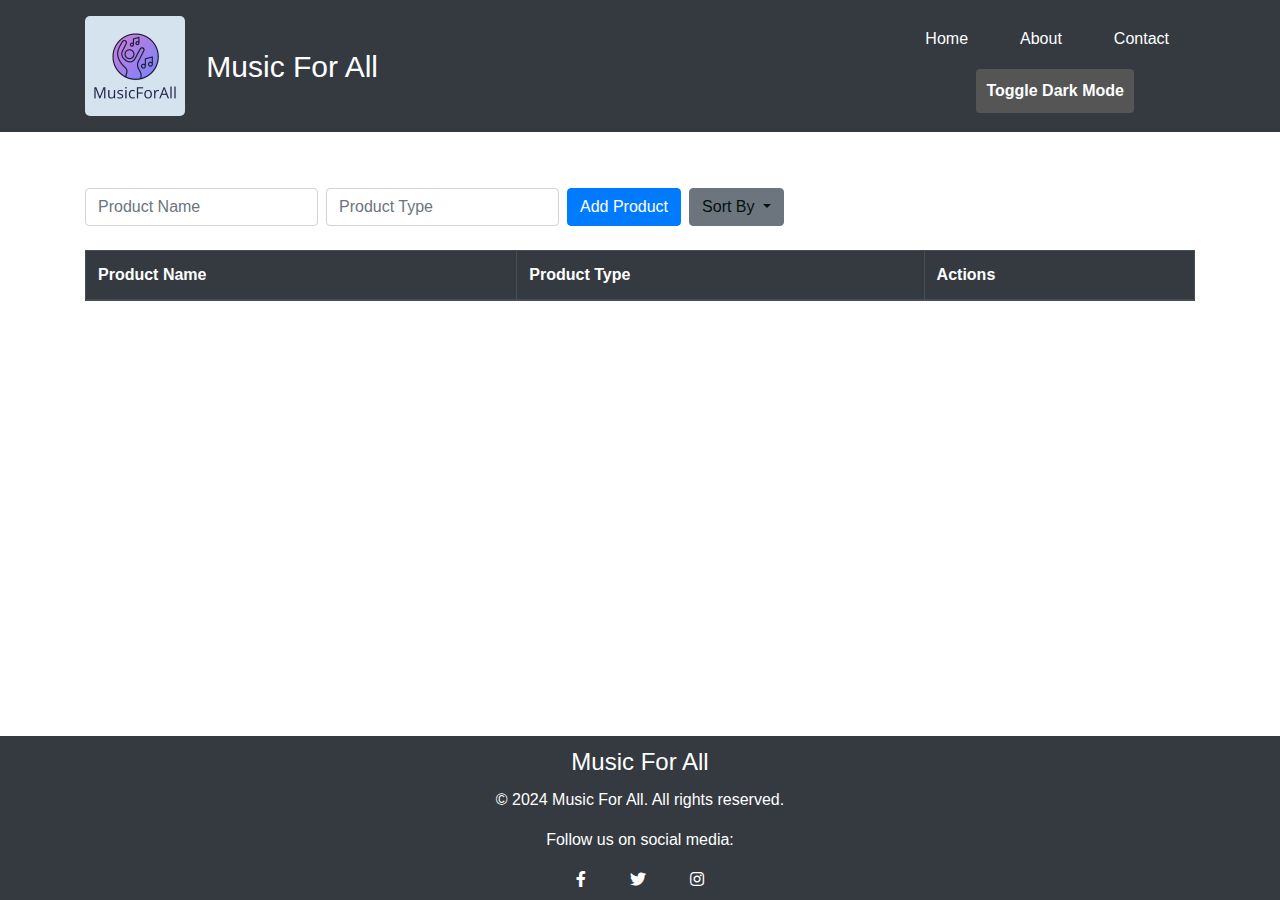
<file: index.html>
<!DOCTYPE html>
<html>
<head>
    <title>Music Products List</title>
    <link rel="icon" href="logo.png">
    <link rel="stylesheet" href="https://stackpath.bootstrapcdn.com/bootstrap/4.5.2/css/bootstrap.min.css">
    <link rel="stylesheet" href="style.css">
    <link rel="stylesheet" href="https://cdnjs.cloudflare.com/ajax/libs/font-awesome/5.15.3/css/all.min.css">
</head>
<body>
    <header class="bg-dark text-white p-3 mb-4">
        <div class="container d-flex justify-content-between align-items-center"> <!--centers everything, spaces between each word and aligns it in the centre-->
            <img src="logo.png" id="logo">
            <div class="logo1"><a href='index.html' class="text-white">Music For All</a></div>
            <nav>
                <ul class="nav">    <!--for styling the navigation bar-->
                    <li class="nav-item"><a class="nav-link text-white" href="index.html">Home</a></li>
                    <li class="nav-item"><a class="nav-link text-white" href="about.html">About</a></li>
                    <li class="nav-item"><a class="nav-link text-white" href="contact.html">Contact</a></li>
                </ul>
                <button id="darkModeToggle" class="btn btn-light ml-3"><b>Toggle Dark Mode</b></button>
            </nav>
        </div>
    </header>
    <main class="container">
        <section class="mb-4">
            <form id="addForm" class="form-inline"> <!--makes the elements apear in a row-->
                <div class="form-group mr-2">
                    <input type="text" id="productName" class="form-control" placeholder="Product Name" required> <!--form-control is for consistent look-->
                </div>
                <div class="form-group mr-2">
                    <input type="text" id="productType" class="form-control" placeholder="Product Type" required>
                </div>
                <button type="submit" class="btn btn-primary">Add Product</button>
                
                
                <!-- Dropdown button creation -->
                <div class="dropdown ml-2">
                    <button id="btn2" type="button" class="btn btn-secondary dropdown-toggle" data-toggle="dropdown" aria-haspopup="true" aria-expanded="false">
                        Sort By
                    </button>
                    <div class="dropdown-menu" aria-labelledby="btn2">
                        
                        <a class="dropdown-item" id="sortbyname" href="#">Name</a>
                    </div>
                </div>

            </form>
        </section>
        <section>
            <table id="productTable" class="table table-striped">
                <thead class="thead-dark"> <!--background collor of the table-->
                    <tr>
                        <th>Product Name</th>
                        <th>Product Type</th>
                        <th>Actions</th>
                    </tr>
                </thead>
                <tbody>
                    <!-- Body content of the table stored -->
                </tbody>
            </table>
        </section>
    </main>
    <footer class="bg-dark text-white mt-auto py-2">
        <div class="container text-center">
            <div class="logo mb-2">Music For All</div>
            <p>&copy; 2024 Music For All. All rights reserved.</p>
            <p>Follow us on social media:</p>
            <div class="social">
                <a href="https://www.facebook.com/?locale=el_GR" target="_blank" class="text-white"><i class="fab fa-facebook-f"></i></a>
                <a href="https://x.com/?lang=el" target="_blank" class="text-white"><i class="fab fa-twitter"></i></a>
                <a href="https://www.instagram.com/" target="_blank" class="text-white"><i class="fab fa-instagram"></i></a>
            </div>
        </div>
    </footer>
    <script src="https://code.jquery.com/jquery-3.6.0.min.js"></script>
    <script src="https://stackpath.bootstrapcdn.com/bootstrap/4.5.2/js/bootstrap.bundle.min.js"></script>
    <script src="scripts.js"></script>
</body>
</html>
</file>
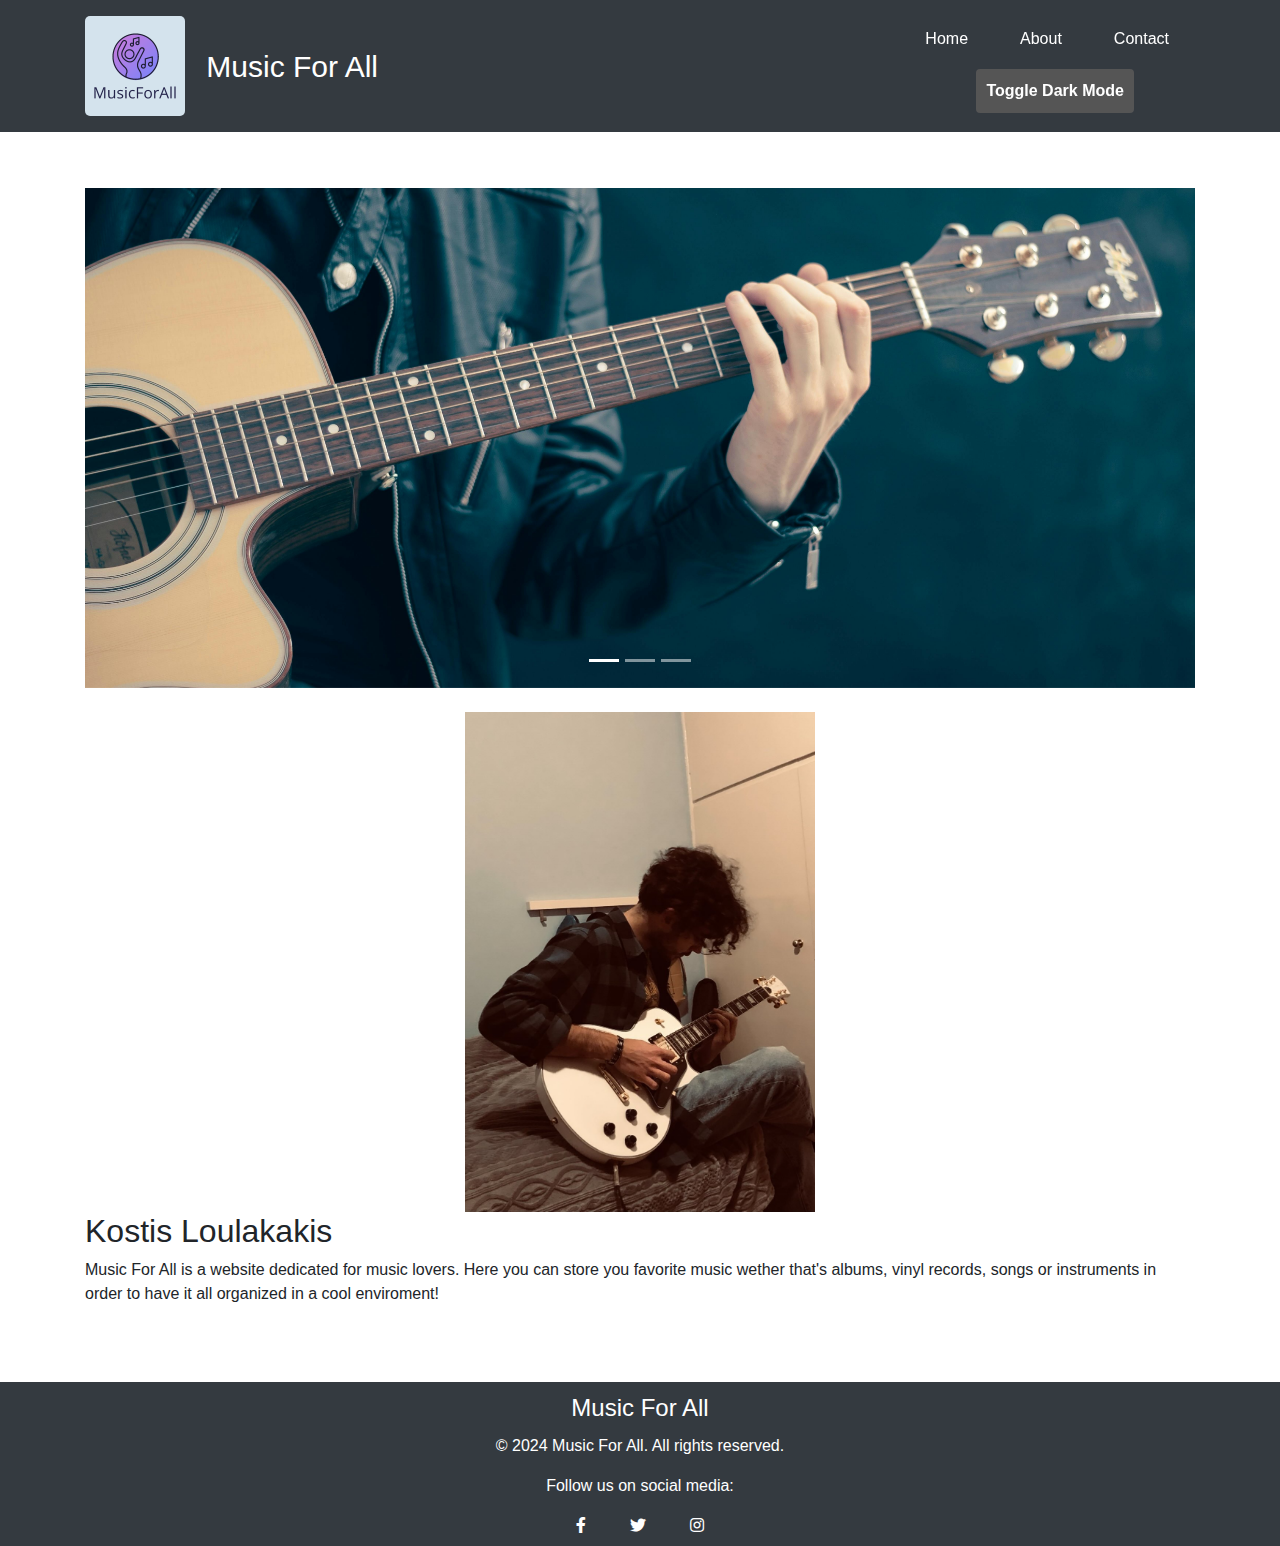
<file: about.html>
<!DOCTYPE html>
<html>
<head>

    <title>About Us - Music For All</title>
    <link rel="icon" href="logo.png">
    <link rel="stylesheet" href="https://stackpath.bootstrapcdn.com/bootstrap/4.5.2/css/bootstrap.min.css">
    <link rel="stylesheet" href="style.css">
    <link rel="stylesheet" href="https://cdnjs.cloudflare.com/ajax/libs/font-awesome/5.15.3/css/all.min.css">
</head>
<body>
    <header class="bg-dark text-white p-3 mb-4">
        <div class="container d-flex justify-content-between align-items-center"> <!--centers everything, spaces between each word and aligns it in the centre-->
            <img src="logo.png" id="logo">
            <div class="logo1"><a href='index.html' class="text-white">Music For All</a></div>
            <nav>
                <ul class="nav">    <!--for styling the navigation bar-->
                    <li class="nav-item"><a class="nav-link text-white" href="index.html">Home</a></li>
                    <li class="nav-item"><a class="nav-link text-white" href="about.html">About</a></li>
                    <li class="nav-item"><a class="nav-link text-white" href="contact.html">Contact</a></li>
                </ul>
                <button id="darkModeToggle" class="btn btn-light ml-3"><b>Toggle Dark Mode</b></button>
            </nav>
        </div>
    </header>
    <main class="container">
        <section id="carousel-section" class="mb-4">
            <div id="myCarousel" class="carousel slide" data-ride="carousel"> <!--initialized and activated the carousel-->
                <ol class="carousel-indicators">
                    <li data-target="#myCarousel" data-slide-to="0" class="active"></li>
                    <li data-target="#myCarousel" data-slide-to="1"></li>
                    <li data-target="#myCarousel" data-slide-to="2"></li>
                </ol>
                <div class="carousel-inner"> <!--this contains the slides-->
                    <div class="carousel-item active"> <!--this is for each item and the first one is marked as active-->
                        <img src="image1.jpg" alt="First Slide">
                    </div>
                    <div class="carousel-item">
                        <img src="image2.jpg" alt="Second Slide">
                    </div>
                    <div class="carousel-item">
                        <img src="image3.jpg"  alt="Third Slide">
                    </div>
                </div>
            </div>
        </section>
        <section id="info-section">
            <div class="card">
                <img src="avatar.jpg" alt="Your Avatar" id="avatar">
                <div class="card-content">
                    <h2>Kostis Loulakakis</h2>
                    <p>Music For All is a website dedicated for music lovers. Here you can store you favorite music 
                        wether that's albums, vinyl records, songs or instruments in order to have it all organized
                        in a cool enviroment!
                    </p>
                </div>
            </div>
            
        </section>
    </main>
    <footer class="bg-dark text-white mt-auto py-2">
        <div class="container text-center">
            <div class="logo mb-2">Music For All</div>
            <p>&copy; 2024 Music For All. All rights reserved.</p>
            <p>Follow us on social media:</p>
            <div class="social">
                <a href="https://www.facebook.com/?locale=el_GR" target="_blank" class="text-white"><i class="fab fa-facebook-f"></i></a>
                <a href="https://x.com/?lang=el" target="_blank" class="text-white"><i class="fab fa-twitter"></i></a>
                <a href="https://www.instagram.com/" target="_blank" class="text-white"><i class="fab fa-instagram"></i></a>
            </div>
        </div>
    </footer>
    <script src="https://code.jquery.com/jquery-3.6.0.min.js"></script>
    <script src="https://stackpath.bootstrapcdn.com/bootstrap/4.5.2/js/bootstrap.bundle.min.js"></script>
    <script src="scripts.js"></script>
</body>
</html>
</file>
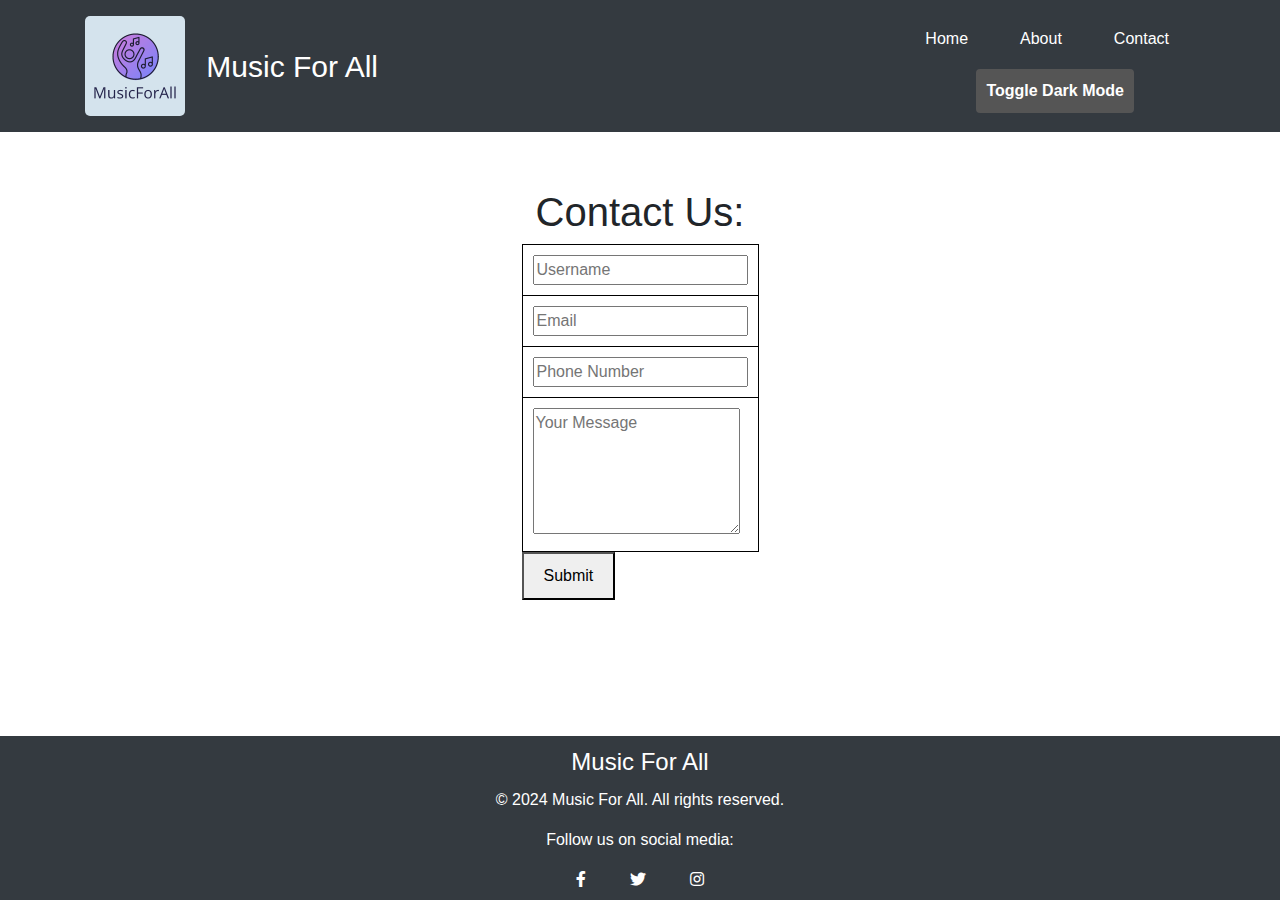
<file: contact.html>
<!DOCTYPE html>
<html>
<head>

    <title>Contact Us - Music For All</title>
    <link rel="icon" href="logo.png">
    <link rel="stylesheet" href="https://stackpath.bootstrapcdn.com/bootstrap/4.5.2/css/bootstrap.min.css">
    <link rel="stylesheet" href="style.css">
    <link rel="stylesheet" href="https://cdnjs.cloudflare.com/ajax/libs/font-awesome/5.15.3/css/all.min.css">
</head>
<body>
    <header class="bg-dark text-white p-3 mb-4">
        <div class="container d-flex justify-content-between align-items-center"> <!--centers everything, spaces between each word and aligns it in the centre-->
            <img src="logo.png" id="logo">
            <div class="logo1"><a href='index.html' class="text-white">Music For All</a></div>
            <nav>
                <ul class="nav">    <!--for styling the navigation bar-->
                    <li class="nav-item"><a class="nav-link text-white" href="index.html">Home</a></li>
                    <li class="nav-item"><a class="nav-link text-white" href="about.html">About</a></li>
                    <li class="nav-item"><a class="nav-link text-white" href="contact.html">Contact</a></li>
                </ul>
                <button id="darkModeToggle" class="btn btn-light ml-3"><b>Toggle Dark Mode</b></button>
            </nav>
        </div>
    </header>
    <main>
        <!-- contact form using a table-->
        <h1 class="text-center" >Contact Us:</h1>
        <section id="contact-section"> 
            
            <form id="contactForm">
                <table>
                    <tr>   
                        <td><input type="text" id="username" placeholder="Username" required></td>
                    </tr>
                    <tr>
                        <td><input type="email" id="email" placeholder="Email" required></td>
                    </tr>
                    <tr>
                        <td><input type="tel" id="phone" placeholder="Phone Number" required></td>
                    </tr>
                    <tr>
                        <td><textarea id="message" rows="5" cols="20" placeholder="Your Message" required></textarea></td>
                    </tr>
                        
                </table>
                <button type="submit">Submit</button></td>
            </form>
        </section>
    </main>
    <footer class="bg-dark text-white mt-auto py-2">
        <div class="container text-center">
            <div class="logo mb-2">Music For All</div>
            <p>&copy; 2024 Music For All. All rights reserved.</p>
            <p>Follow us on social media:</p>
            <div class="social">
                <a href="https://www.facebook.com/?locale=el_GR" target="_blank" class="text-white"><i class="fab fa-facebook-f"></i></a>
                <a href="https://x.com/?lang=el" target="_blank" class="text-white"><i class="fab fa-twitter"></i></a>
                <a href="https://www.instagram.com/" target="_blank" class="text-white"><i class="fab fa-instagram"></i></a>
            </div>
        </div>
    </footer>
    <script src="https://code.jquery.com/jquery-3.6.0.min.js"></script>
    <script src="https://stackpath.bootstrapcdn.com/bootstrap/4.5.2/js/bootstrap.bundle.min.js"></script>
    <script src="scripts.js"></script>
</body>
</html>
</file>
<file: style.css>
body {
    height: 100%;
    margin: 0;
    flex-direction: column;
    font-family: Arial, sans-serif;
    margin: 0;
    padding: 0;
    display: flex;
    
}
html{
    height: 100%;
    margin: 0;
    display: flex;
    flex-direction: column;
}  

header {
    background-color: #333;
    color: #fff;
    padding: 1rem;
    text-align: center;
    position: sticky;
    top: 0;
    z-index: 1000; /* Make sure its above other content */
}
 footer .logo {
    font-size: 1.5rem;

}

header .logo a{
    text-decoration: none;
    color: white;
}


header nav{
    position: sticky;
    z-index: 1000; /* above other content*/
    top: 0;
}

header nav ul {
    list-style: none;
    padding: 0;
    position: sticky;
}

header nav ul li {
    display: inline;
    margin: 0 10px;
}

header nav ul li a {
    color: #fff;
    text-decoration: none;
    padding-bottom: -10px;
    margin-bottom: 10px;
}


nav ul li a:hover {
    box-shadow: 0 5px 0 0 rgb(78, 120, 133);
    transition: 0.5s ease;
}

#logo{
    border-radius: 5px;
    height: 100px;
}

.logo1{
    margin-left: -500px;
    font-size: 30px;
}

main {
    padding: 2rem;
    flex-grow: 1;
    padding-bottom: 60px;
}

table {
    position: relative;
    width: 100%;
    border-collapse: collapse;
    
}

table, th, td {
    border: 1px solid #000;
}

th, td {
    padding: 10px;
    text-align: left;
}

button {
    padding: 10px 20px;
    cursor: pointer;

}

.carousel-inner img{
    width: 100%;
    height: 500px;
    max-height: 500px;
    object-fit: cover;  /*ensures that the image covers the container without streching*/
}

#carousel-section{
    animation: carousel1 1.5s linear;

}

@keyframes carousel1{
    from{
        transform: translateY(-500px);

    }
    to{
        transform: translateY(0px);
    }
}




body.dark-mode .card-content {
    background-color: #121212;
    border: none;
    color: white;
}


form button:hover{
    background-color: #525151 ;
    color: white;
    font-weight: bold;
    border: none;
}



#avatar{
    max-height: 500px;
    max-width: 350px;
    object-fit: cover;
    border: none;
    height: 500px;
    width: 350px;
    display: flex;
    margin: auto;
    animation: avatar1 1.5s linear;
}

@keyframes avatar1{
    from{
        transform: translateY(500px);
    }
    to{
        transform: translateY(0px);
    }
}

body.dark-mode .card{
    background-color: #121212;
    border: none;
}

.card{

    border: none;
}


#contact-section {
    display: flex;
    margin: auto;
    justify-content: center;
    align-items: center;
    width: 75%;
}

body.dark-mode main h1 {
    color: white;

}


footer .social a {
    color: #fff;
    margin: 0 20px;
}




footer {
    background-color: #333;
    color: #fff;
    text-align: center;
    padding: 20px 0;
    position: relative;
    bottom: 0;
    width: 100%;
    margin-top: auto;
}

.delete-btn:hover {
    background-color: #525151;
    color: white;
    font-weight: bold;
    border: none;
}


form #btn2 {
    position: relative;
    color: #00120B;
    
}
form #btn2:hover {
    color: white;
    
    
    background-color: #35605A;
}
form #btn2 .dropdown-toggle::after {
    content: none;
}


#darkModeToggle {
    
    padding: 10px;
    background-color: #555;
    color: #fff;
    border: none;
    
}
body.dark-mode {
    background-color: #121212;
    
}



body.dark-mode table, body.dark-mode th, body.dark-mode td {
    border-color: #ffffff;
    color: white;
}
</file>
